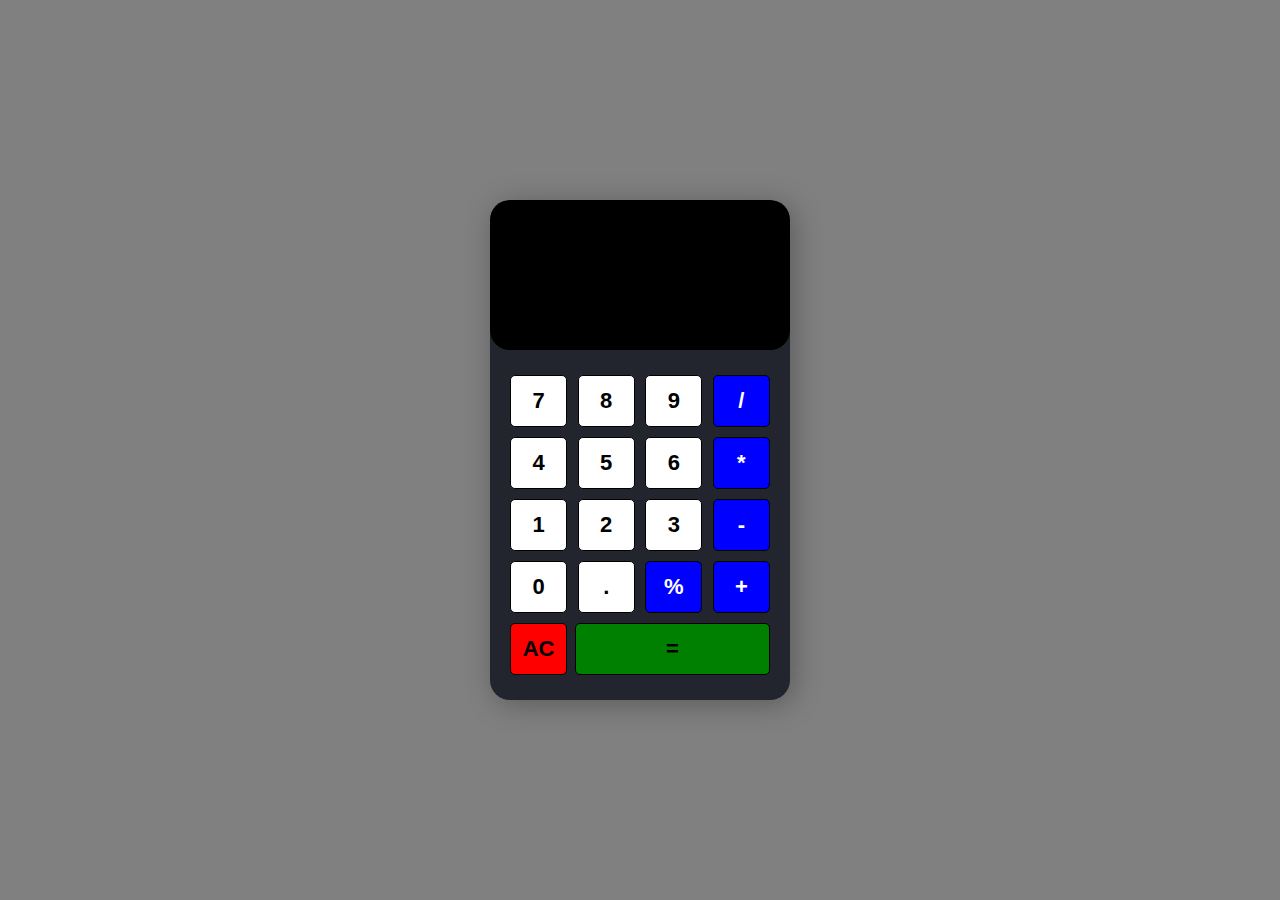
<file: Calculator/index.html>
<!DOCTYPE html>
<html lang="en">

<head>
    <meta charset="UTF-8">
    <meta http-equiv="X-UA-Compatible" content="IE=edge">
    <meta name="viewport" content="width=device-width, initial-scale=1.0">
    <title>Another Calculator</title>
    <link rel = "stylesheet" href="style.css">
</head>

<body>
    <section class = "Calculator">
        <form>
            <input type = "text" class = "screen">
        </form>

        <div class="buttons">
            <button type="button" class="btn btn-gray" data-num="7">7</button>
            <button type="button" class="btn btn-gray" data-num="8">8</button>
            <button type="button" class="btn btn-gray" data-num="9">9</button>
            <button type="button" class="btn btn-yellow" data-num="/">/</button>
            
            <button type="button" class="btn btn-gray" data-num="4">4</button>
            <button type="button" class="btn btn-gray" data-num="5">5</button>
            <button type="button" class="btn btn-gray" data-num="6">6</button>
            <button type="button" class="btn btn-yellow" data-num="*">*</button>
            
            <button type="button" class="btn btn-gray" data-num="1">1</button>
            <button type="button" class="btn btn-gray" data-num="2">2</button>
            <button type="button" class="btn btn-gray" data-num="3">3</button>
            <button type="button" class="btn btn-yellow" data-num="-">-</button>
            
            
            <button type="button" class="btn btn-gray" data-num="0">0</button>
            <button type="button" class="btn btn-gray" data-num=".">.</button>
            <button type="button" class="btn btn-yellow" data-num="%">%</button>
            <button type="button" class="btn btn-yellow" data-num="+">+</button>

            <button type="button" class="btn-clear">AC</button>
            <button type="button" class="btn-equal">=</button>
        </div>
    </section>

    
    <script src="app.js"></script>
</body>
</html>
</file>
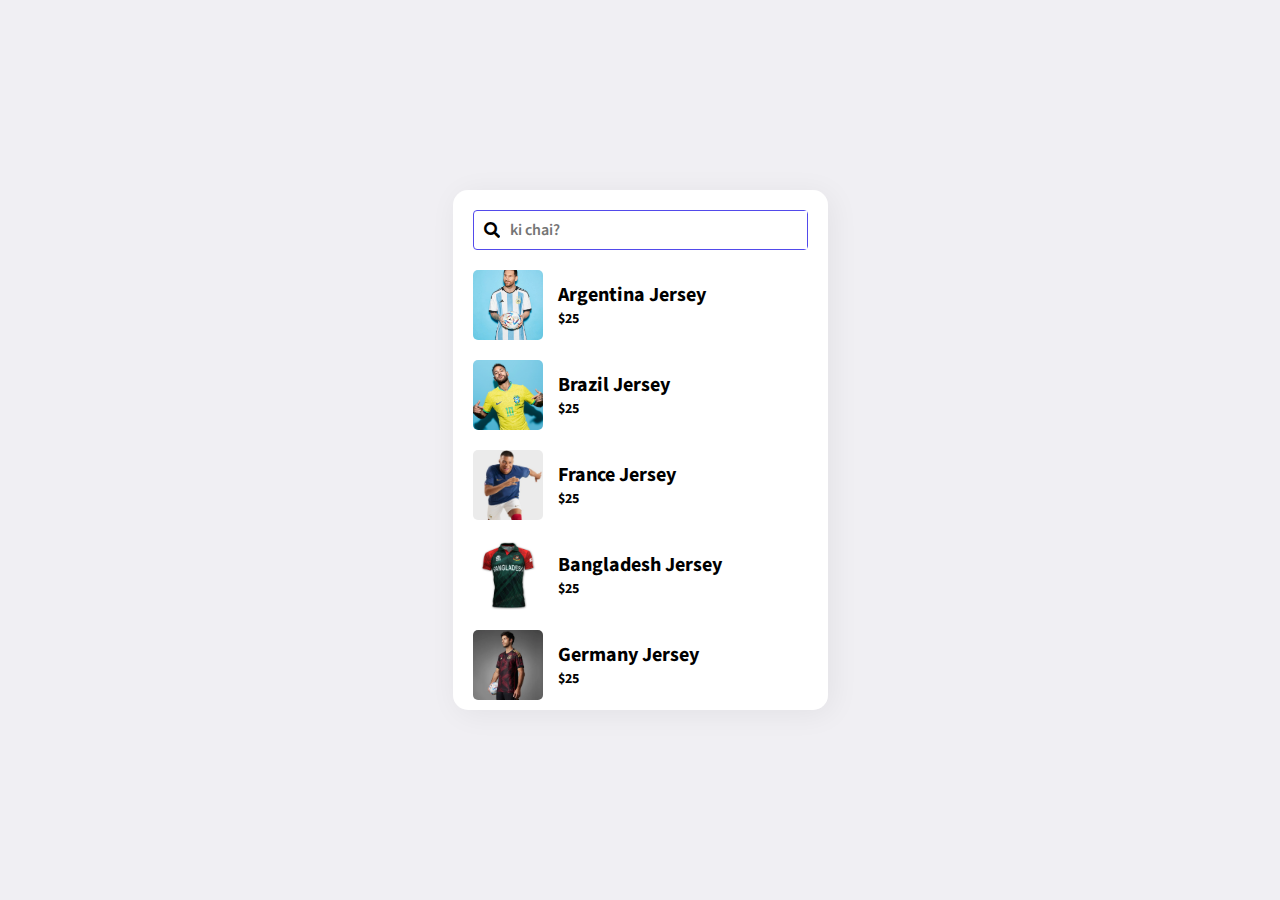
<file: Product_Search_Bar/index.html>
<!DOCTYPE html>
<html lang="en">

<head>
    <meta charset="UTF-8">
    <meta http-equiv="X-UA-Compatible" content="IE=edge">
    <meta name="viewport" content="width=device-width, initial-scale=1.0">
    <title>Search 101</title>

    <link rel="stylesheet" href="https://pro.fontawesome.com/releases/v5.10.0/css/all.css" />
    
    <link rel="stylesheet" href="style.css">
</head>

<body>
    
    <section class="container">
        <form>
            <i class="fas fa-search"></i>
            <input type="text" name="" id="search-item" placeholder="ki chai?" onkeyup="search()">
        </form>

        <div class="product-list" id="product-list">

            <div class="product">
                <img src="img/argentina.jpg" alt="">
                <div class="p-details">
                    <h2>Argentina Jersey</h2>
                    <h3>$25</h3>
                </div>
            </div>

            <div class="product">
                <img src="img/brazil.jpg" alt="">
                <div class="p-details">
                    <h2>Brazil Jersey</h2>
                    <h3>$25</h3>
                </div>
            </div>

            <div class="product">
                <img src="img/france.jpg" alt="">
                <div class="p-details">
                    <h2>France Jersey</h2>
                    <h3>$25</h3>
                </div>
            </div>

            <div class="product">
                <img src="img/bangladesh.jpg" alt="">
                <div class="p-details">
                    <h2>Bangladesh Jersey</h2>
                    <h3>$25</h3>
                </div>
            </div>

            <div class="product">
                <img src="img/germany.jpg" alt="">
                <div class="p-details">
                    <h2>Germany Jersey</h2>
                    <h3>$25</h3>
                </div>
            </div>

            <div class="product">
                <img src="img/italy.jpg" alt="">
                <div class="p-details">
                    <h2>Italia Jersey</h2>
                    <h3>$25</h3>
                </div>
            </div>

            <div class="product">
                <img src="img/croatia.jpg" alt="">
                <div class="p-details">
                    <h2>Croatia Jersey</h2>
                    <h3>$25</h3>
                </div>
            </div>

        </div>
    </section>

    <script src="app.js"></script>
</body>

</html>
</file>
<file: Calculator/style.css>
* {
    margin: 0;
    padding: 0;
    box-sizing: border-box;
}

body {
    min-height: 100vh;
    background-color: gray;
    display: flex;
    justify-content: center;
    align-items: center;
}

.Calculator {
    width: 300px;
    height: 500px;
    box-shadow: 4px 4px 30px rgba(0, 0, 0, 0.3);
    border-radius: 20px;
    background: #22252D;
    overflow: hidden;
}

form input {
    width: 100%;
    height: 150px;
    border: none;
    border-radius: 20px;
    font-size: 2rem;
    padding: 1rem; /*root element*/
    color: whitesmoke;
    background: black;
    text-align: right;
    pointer-events: none; /*prevents user clicking event*/
}

.buttons {
    display: flex;
    flex-wrap: wrap;
    justify-content: space-between;
    padding: 20px;
}


button {
    flex: 0 0 22%;
    margin: 5px 0;
    border: 1px solid black;
    width: 60px;
    height: 52px;
    font-size: 22px;
    font-weight: 600;
    border-radius: 5px;
    cursor: pointer;
}


.btn-yellow {
    background: blue;
    color: white;
}

.btn-gray {
    background: white;
}

.btn-equal {
    background: green;
    flex: 0 0 75%;
}

.btn-clear {
    background: red;
}
</file>
<file: Product_Search_Bar/style.css>
@import url('https://fonts.googleapis.com/css2?family=Source+Sans+Pro:wght@200;300;400;600;700;900&display=swap');

* {
    margin: 0;
    padding: 0;
    box-sizing: border-box;
    font-family: 'Source Sans Pro', sans-serif;
}

body {
    width: 100%;
    height: 100vh;
    background: rgb(240, 239, 243);
    margin: auto;

    display: flex;
    flex-direction: column;
    align-items: center;
    justify-content: center;
}

.container {
    width: 375px;
    height: 520px;
    background: white;
    border-radius: 15px;
    box-shadow: 4px 4px 30px rgb(0, 0, 0, 0.06);

    padding: 20px;
    overflow-y: scroll;
}

.container::-webkit-scrollbar {
    display: none;
}


.container form {
    width: 100%;
    border: 1px solid rgb(82, 74, 235);
    border-radius: 4px;

    display: flex;
    flex-direction: row;
    align-items: center;
}

.container form input {
    border: none;
    outline: none;
    box-shadow: none;
    width: 100%;
    font-size: 16px;
    font-weight: 600;
    padding: 8px 10px;
}

.container form i {
    padding-left: 10px;
}

.product-list {
    padding: 20px 0;
}

.product {
    display: flex;
    align-items: center;
    cursor: pointer;
    padding-bottom: 20px;
}

.product img {
    width: 70px;
    height: 70px;
    object-fit: cover;
    border-radius: 5px;
}

.product .p-details {
    padding-left: 15px;
}

.product .p-details h2 {
    font-size: 20px;
    color: black;
}

.product .p-details h3 {
    font-size: 14px;
}
</file>
